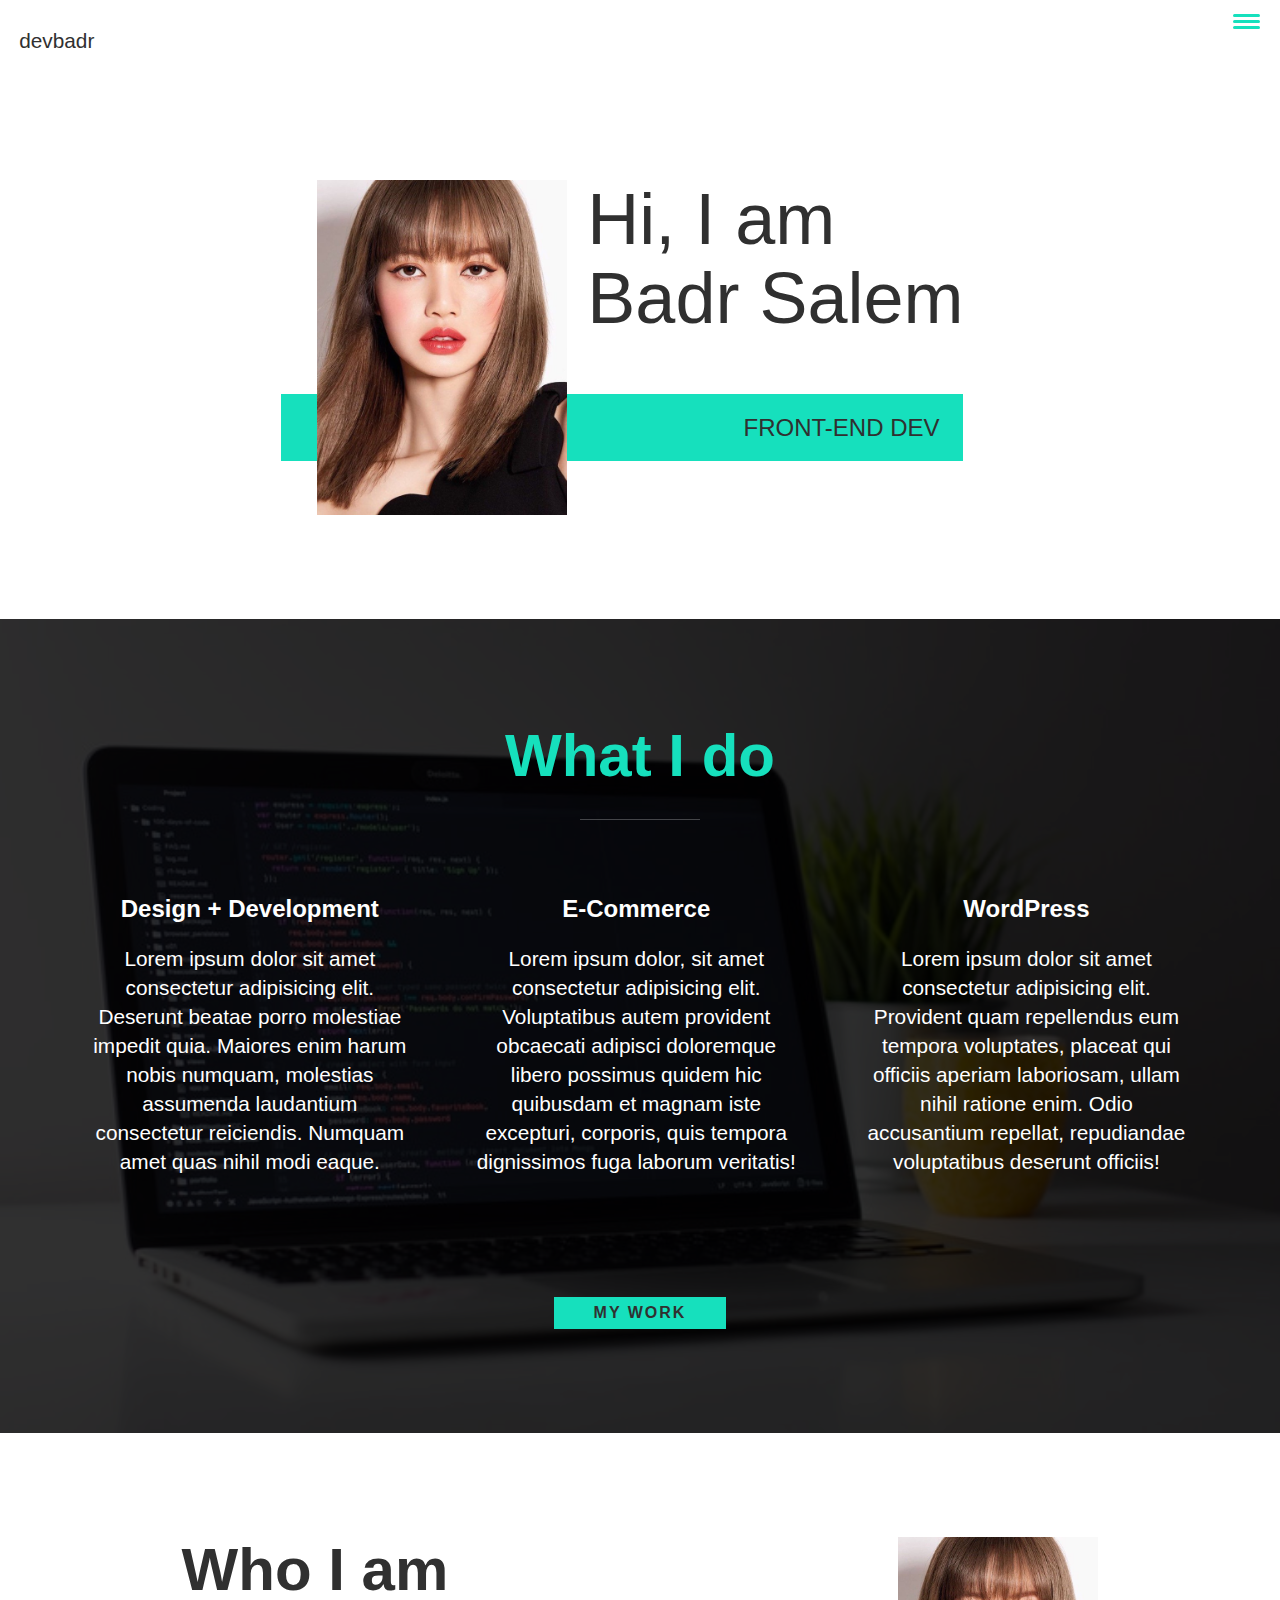
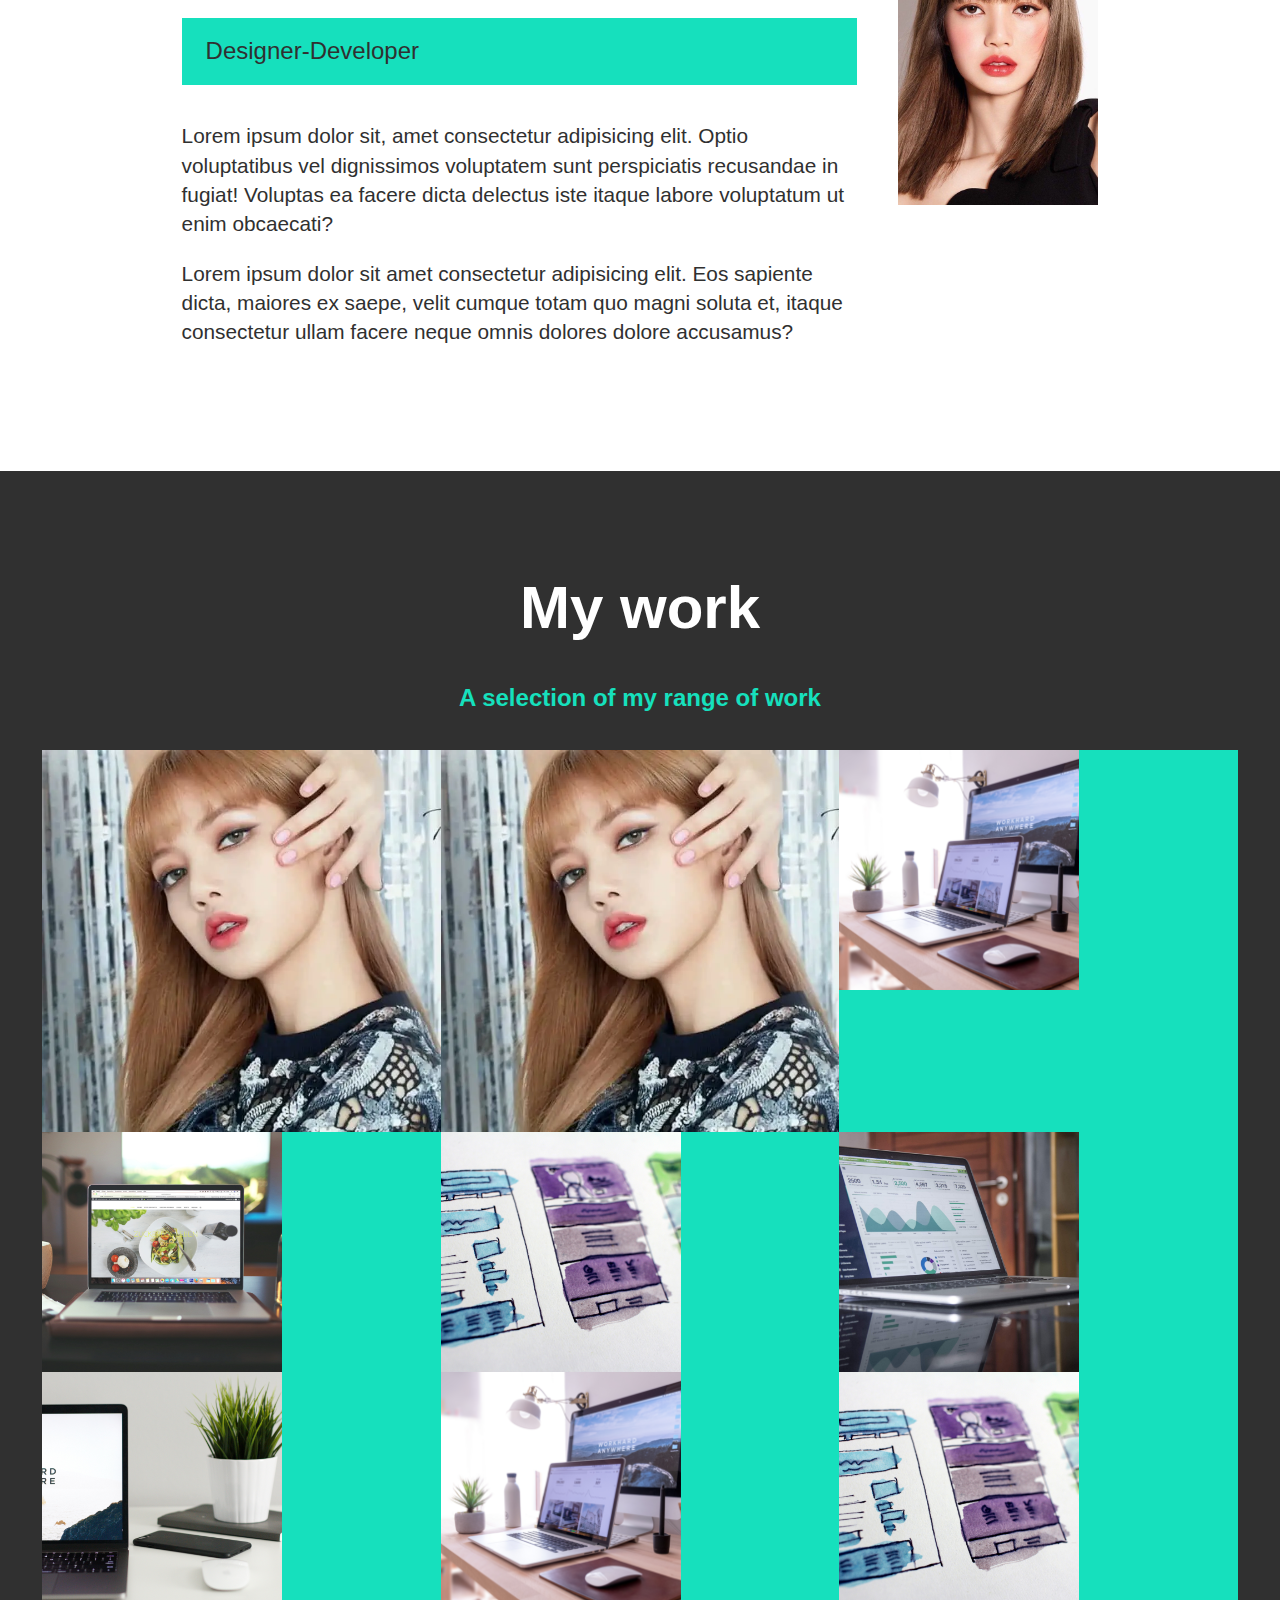
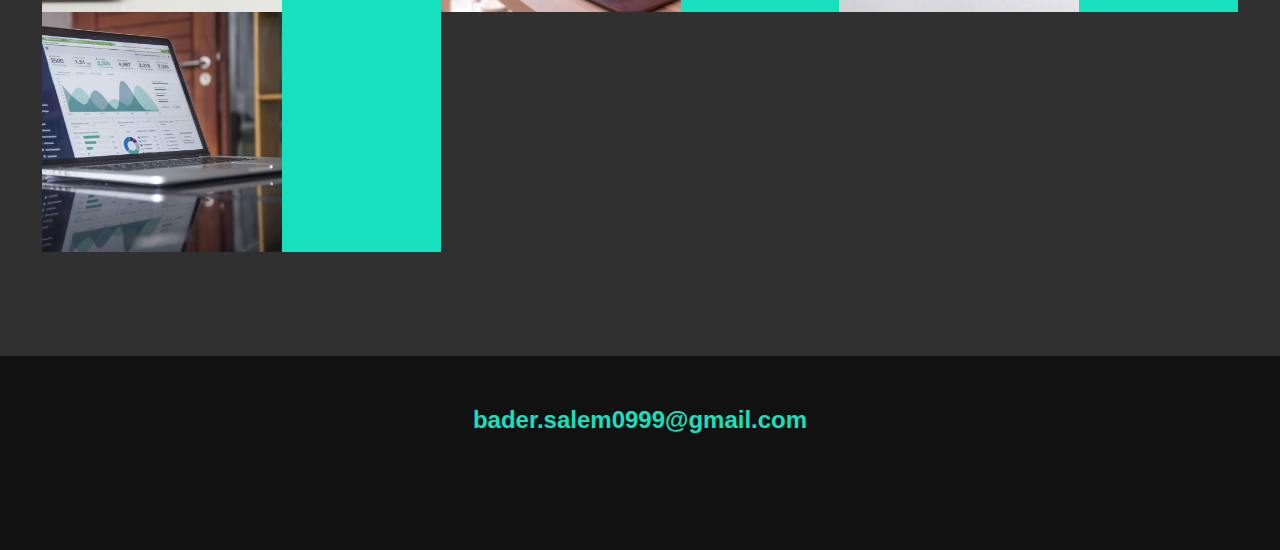
<file: index.html>
<!DOCTYPE html>
<html lang="en">
<head>
    <meta charset="UTF-8">
    <meta http-equiv="X-UA-Compatible" content="IE=edge">
    <meta name="viewport" content="width=device-width, initial-scale=1.0">
    <title>DevBadr Portfolio</title>
    <link rel="stylesheet" href="style.css">
    

    <link rel="stylesheet" 
    href="https://cdnjs.cloudflare.com/ajax/libs/font-awesome/5.11.2/css/all.css"
    integrity="sha256-46qynGAkLSFpVbEBog43gvNhfrOj+BmwXdxFgVK/Kvc=" crossorigin="anonymous" /> 

    <!-- Fonts -->
    <link href="https://fonts.googleapis.com/css?family=Source+Code+Pro:400,900|Source+Sans+Pro:300,900&display=swap" 
    rel="stylesheet">
    <!-- Fonts -->
</head>


<body>
    <header>
        <div class="logo">
            <P>devbadr</P>
        </div>
        <button class="nav-toggle" 
        aria-label="toggle navigation">
        <span class="hamburger"></span>
        </button>
        <nav class="nav">
            <ul class="nav__list">
                <li class="nav__item"><a href="#home" class="nav__link">Home</a></li>
                <li class="nav__item"><a href="#services" class="nav__link">My Services</a></li>
                <li class="nav__item"><a href="#about" class="nav__link">About Me</a></li>
                <li class="nav__item"><a href="#work" class="nav__link">My Work</a></li>
            </ul>
        </nav>
    </header>

             <!-- introduction -->
    <section class="intro" id="home">
        <h1 class="section__title section__title--intro">
        Hi, I am <strong>Badr Salem</strong></h1>
        <p class="section__subtitle section__subtitle--intro">
        FRONT-END DEV</p>
        <img src="./main-qimg-dbd88f615dbfe1aa883639102a19be4d-lq.jpeg" alt="" class="intro__img">
    </section>

    <!-- services -->
    <section class="my-services" id="services">
        <h2 class="section__title section__title--services" id="services">
        What I do</h2>
        <div class="services">

            <div class="service service1">
                <h3>Design + Development</h3>
                <p>Lorem ipsum dolor sit amet consectetur adipisicing elit. Deserunt beatae porro molestiae impedit quia. Maiores enim harum nobis numquam, molestias assumenda laudantium consectetur reiciendis. Numquam amet quas nihil modi eaque.</p>
            </div>       <!-- / service -->


            <div class="service">
                <h3>E-Commerce</h3>
                <p>Lorem ipsum dolor, sit amet consectetur adipisicing elit. Voluptatibus autem provident obcaecati adipisci doloremque libero possimus quidem hic quibusdam et magnam iste excepturi, corporis, quis tempora dignissimos fuga laborum veritatis!</p>
            </div>   <!-- / service -->


            <div class="service">
                <h3>WordPress</h3>
                <p>Lorem ipsum dolor sit amet consectetur adipisicing elit. Provident quam repellendus eum tempora voluptates, placeat qui officiis aperiam laboriosam, ullam nihil ratione enim. Odio accusantium repellat, repudiandae voluptatibus deserunt officiis!</p>
            </div>   <!-- / service -->


        </div> <!-- / services -->

        <a href="#work" class="btn"> My Work</a>
    </section>

    <!-- About me -->
    <section class="about-me" id="about">
        <h2 class="section__title section__title--about">Who I am</h2>
        <p class="section__subtitle section__subtitle--about"> Designer-Developer</p>
        
        <div class="about-me__body">
            <p>Lorem ipsum dolor sit, amet consectetur adipisicing elit. Optio voluptatibus vel dignissimos voluptatem sunt perspiciatis recusandae in fugiat! Voluptas ea facere dicta delectus iste itaque labore voluptatum ut enim obcaecati?</p>
            <p>Lorem ipsum dolor sit amet consectetur adipisicing elit. Eos sapiente dicta, maiores ex saepe, velit cumque totam quo magni soluta et, itaque consectetur ullam facere neque omnis dolores dolore accusamus?</p>
        </div>
        
        <img src="./main-qimg-dbd88f615dbfe1aa883639102a19be4d-lq.jpeg" alt="" class="about-me__img">
    </section>

      
    <!-- My Work -->
    <section class="my-work" id="work">
        <h2 class="section__title">My work</h2>
        <p class="section__subtitle-work">A selection of my range of work</p>
        
        <div class="portfolio">
            <!-- Portfolio item 01 -->
            <a href="#" class="portfolio__item">
                <img src="./LISA.webp" alt="" class="portfolio__img">
            </a>
            
            <!-- Portfolio item 02 -->
            <a href="#" class="portfolio__item">
                <img src="./LISA.webp" alt="" class="portfolio__img">
            </a>
            
            <!-- Portfolio item 03 -->
            <a href="#" class="portfolio__item">
                <img src="./component (3).png" alt="" class="portfolio__img">
            </a>
            
            <!-- Portfolio item 04 -->
            <a href="#" class="portfolio__item">
                <img src="./component (4).png" alt="" class="portfolio__img">
            </a>
            
            <!-- Portfolio item 05 -->
            <a href="#" class="portfolio__item">
                <img src="./component (5).png" alt="" class="portfolio__img">
            </a>
            
            <!-- Portfolio item 06 -->
            <a href="#" class="portfolio__item">
                <img src="./component (1).png" alt="" class="portfolio__img">
            </a>
            
            <!-- Portfolio item 07 -->
            <a href="#" class="portfolio__item">
                <img src="./component (2).png" alt="" class="portfolio__img">
            </a>
            
            <!-- Portfolio item 08 -->
            <a href="#" class="portfolio__item">
                <img src="./component (3).png" alt="" class="portfolio__img">
            </a>
            
            <!-- Portfolio item 09 -->
            <a href="#" class="portfolio__item">
                <img src="./component (5).png" alt="" class="portfolio__img">
            </a>
            
            <!-- Portfolio item 0 0-->
            <a href="#" class="portfolio__item">
                <img src="./component (1).png" alt="" class="portfolio__img">
            </a>
        </div>
    </section>

     <!-- Footer -->
     <footer class="footer">
       <!-- replace with your own email address -->
       <a href="mailto:bader.salem0999@gmail.com"
        class="footer__link">bader.salem0999@gmail.com</a>
        <ul class="social-list">
            <li class="social-list__item">
                <a class="social-list__link" href="https://codepen.io">
                    <i class="fab fa-codepen"></i>
                </a>
            </li>
            <li class="social-list__item">
                <a class="social-list__link" href="http://dribbble.com">
                    <i class="fab fa-dribbble"></i>
                </a>
            </li>
            <li class="social-list__item">
                <a class="social-list__link" href="https://twitter.com">
                    <i class="fab fa-twitter"></i>
                </a>
            </li>
            <li class="social-list__item">
                <a class="social-list__link" href="https://github.com">
                    <i class="fab fa-github"></i>
                </a>
            </li>
        </ul>
    </footer>
    
    
    <script src="index.js"></script>
    
</body>
</html>
</file>
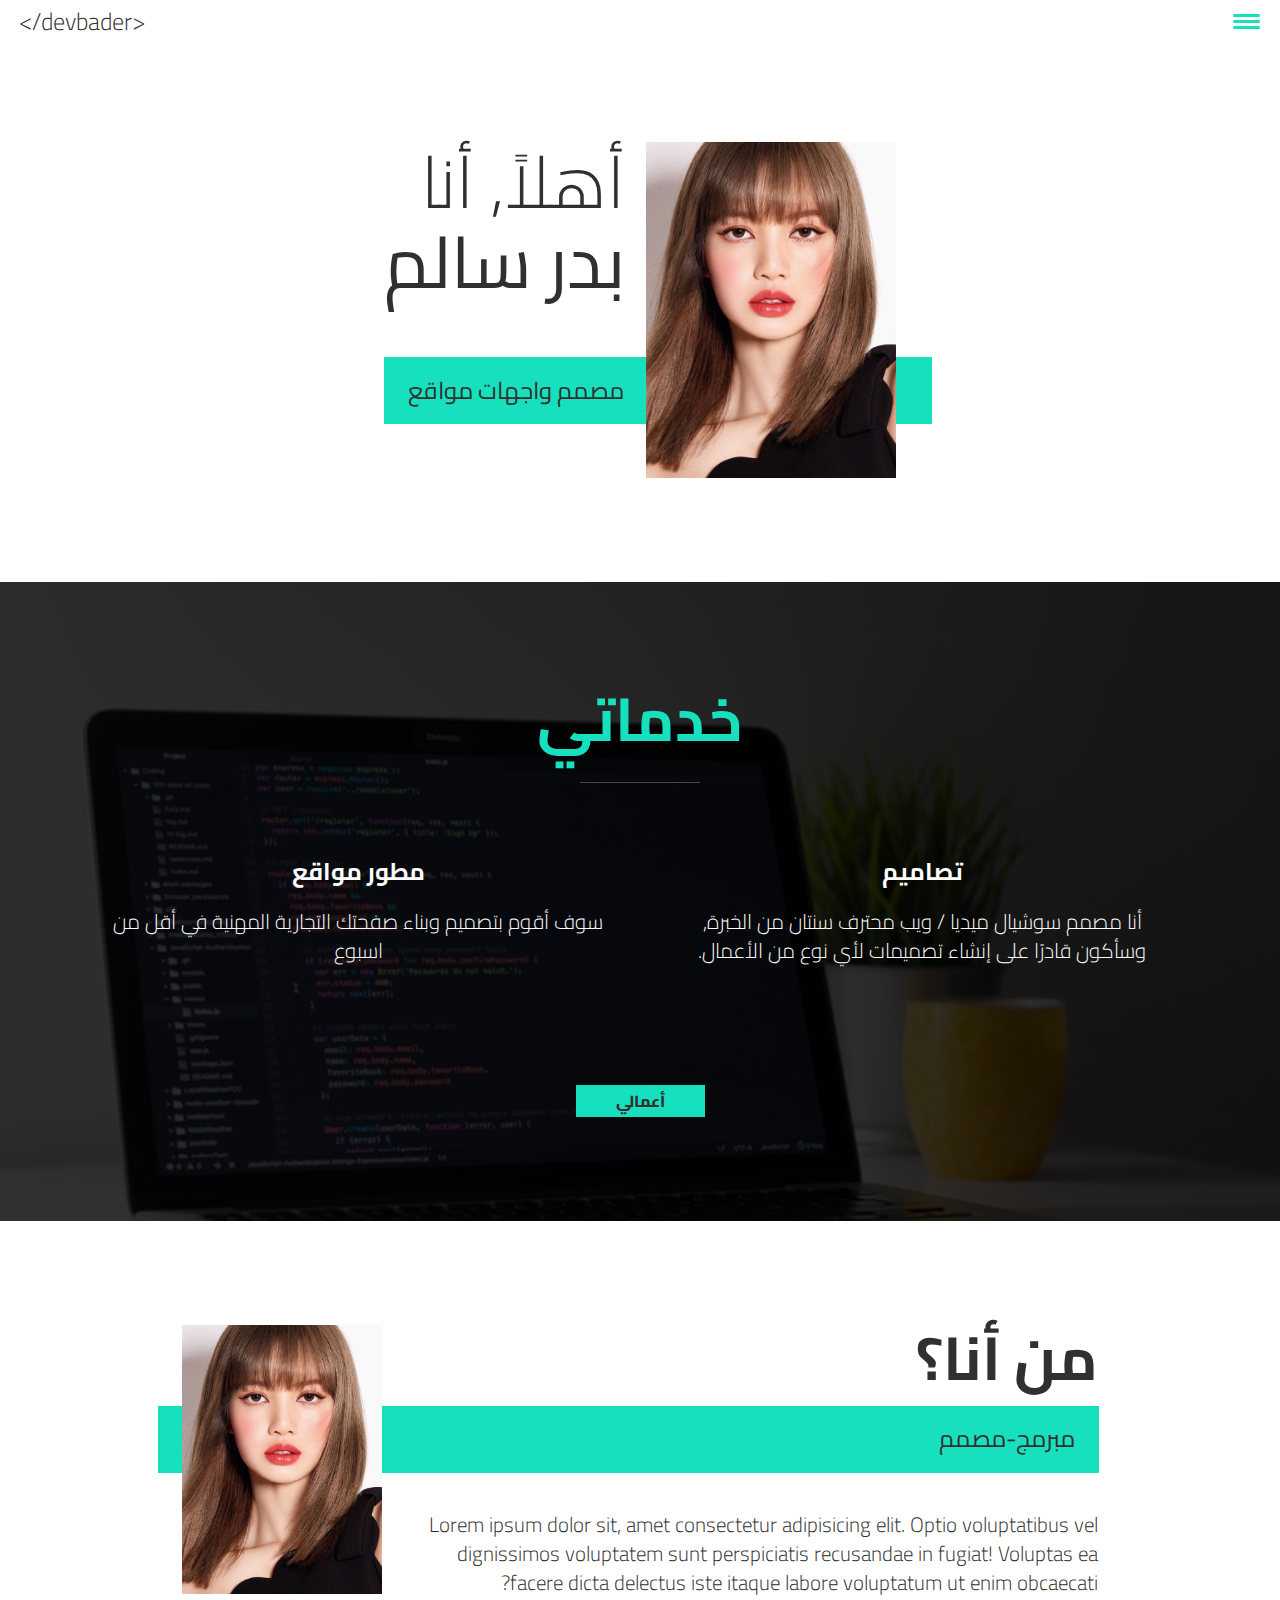
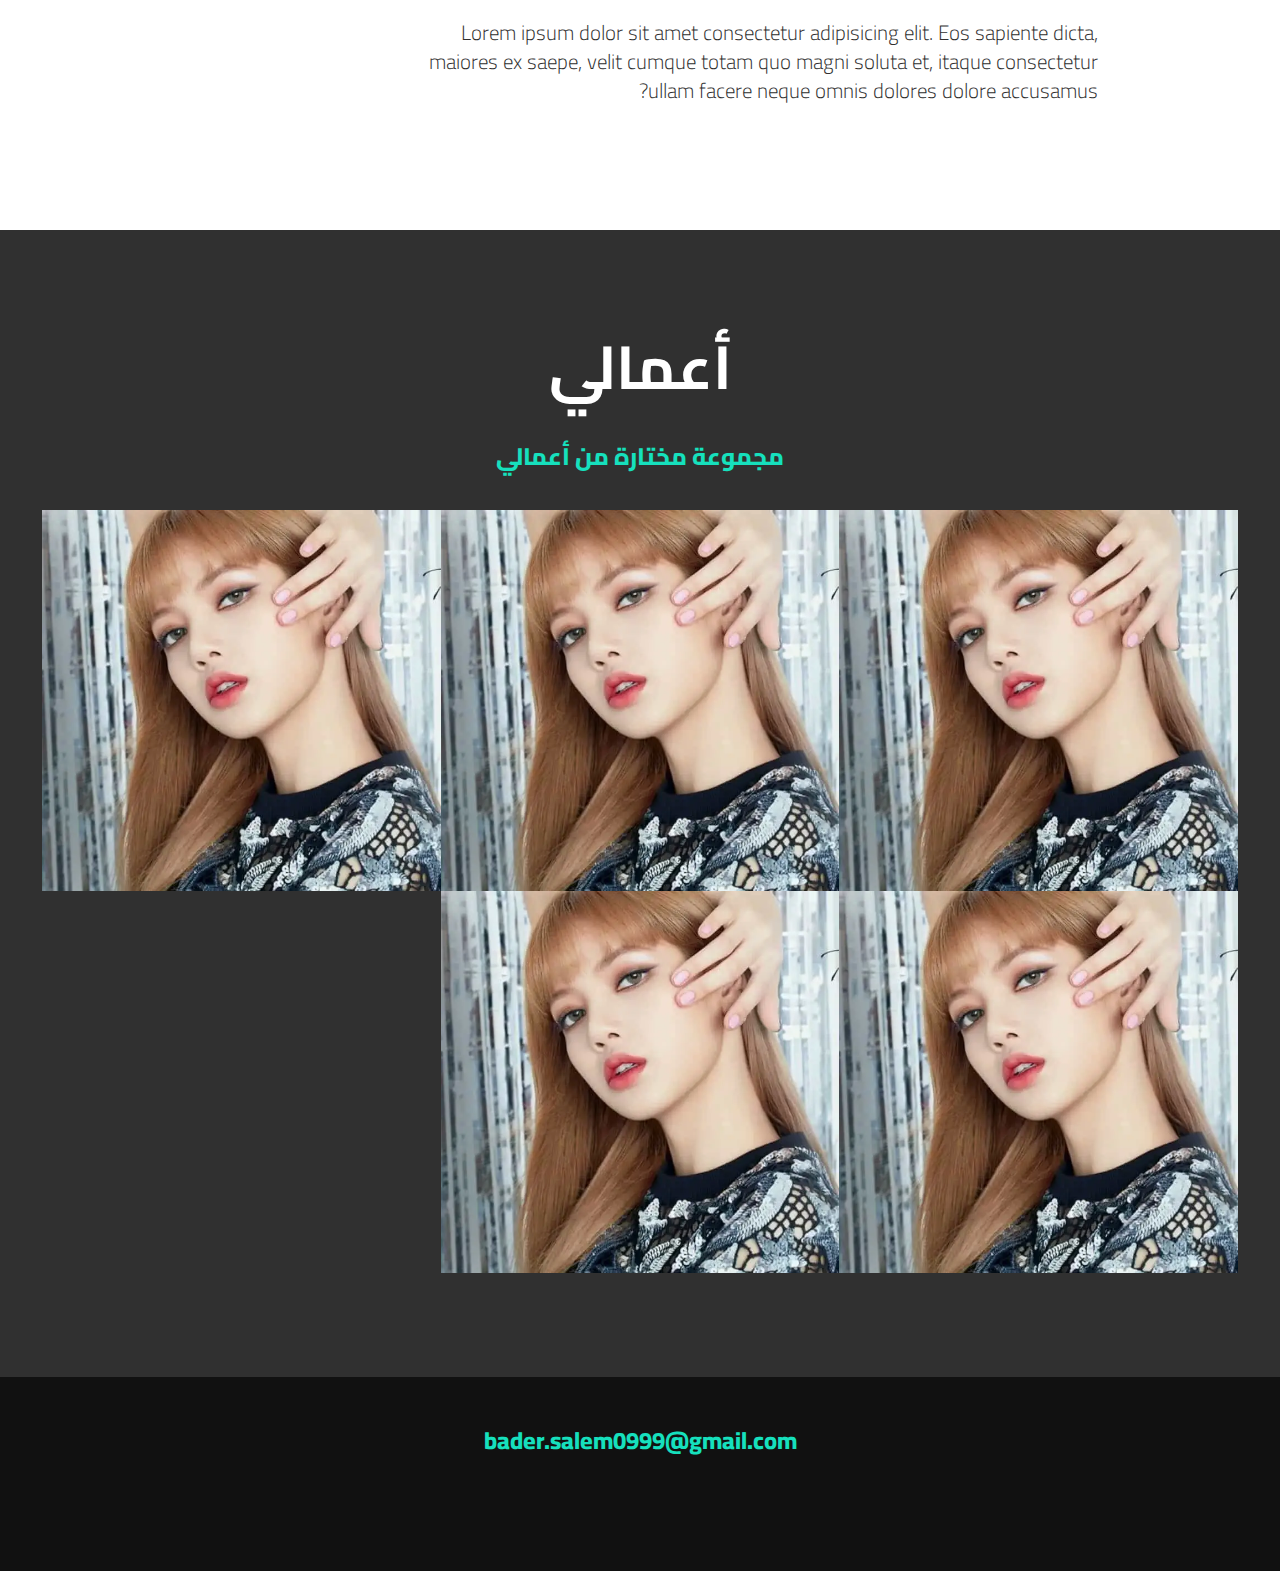
<file: arabic.html>
<!DOCTYPE html>
<html lang="en">
<head>
    <meta charset="UTF-8">
    <meta http-equiv="X-UA-Compatible" content="IE=edge">
    <meta name="viewport" content="width=device-width, initial-scale=1.0">
    <title>DevBadr Portfolio</title>
    <link rel="stylesheet" href="style.css">
    

    <link rel="stylesheet" 
    href="https://cdnjs.cloudflare.com/ajax/libs/font-awesome/5.11.2/css/all.css"
    integrity="sha256-46qynGAkLSFpVbEBog43gvNhfrOj+BmwXdxFgVK/Kvc=" crossorigin="anonymous" /> 

    <!-- Fonts -->
    <link rel="preconnect" href="https://fonts.googleapis.com">
    <link rel="preconnect" href="https://fonts.gstatic.com" crossorigin>
    <link href="https://fonts.googleapis.com/css2?family=Cairo:wght@300;800&display=swap" rel="stylesheet">
    <!-- Fonts -->
</head>


<body dir="rtl">
    <header>
        <div class="container">
                <div class="logo-container"><P class="logo-a">&lt;devbader/&gt;</P></div>
            <!-- <ul class="arabic-nav"><li><a href="#"class=arabic>ع</a></li></ul> -->
        </div>
        <button class="nav-toggle" 
        aria-label="toggle navigation">
        <span class="hamburger"></span>
        </button>
        <nav class="nav">
            <ul class="nav__list">
                <li class="nav__item"><a href="#home" class="nav__link">الرئيسية</a></li>
                <li class="nav__item"><a href="#services" class="nav__link">خدماتي</a></li>
                <li class="nav__item"><a href="#about" class="nav__link">من أنا؟</a></li>
                <li class="nav__item"><a href="#work" class="nav__link">أعمالي</a></li>
                <li class="nav__item"><a href="index.html" class="nav__link">English</a></li>
            </ul>
        </nav>
    </header>

             <!-- introduction -->
    <section class="intro" id="home">
        <h1 class="section__title section__title--intro section__title--intro-a">
        أهلاً, أنا<strong>بدر سالم</strong></h1>
        <p class="section__subtitle section__subtitle--intro-a">
        مصمم واجهات مواقع</p>
        <img src="./main-qimg-dbd88f615dbfe1aa883639102a19be4d-lq.jpeg" alt="" class="intro__img">
    </section>

    <!-- services -->
    <section class="my-services" id="services">
        <h2 class="section__title section__title--services" id="services">
        خدماتي</h2>
        <div class="services">

            <div class="service service1">
                <h3>تصاميم</h3>
                <p> أنا مصمم سوشيال ميديا / ويب محترف سنتان من الخبرة, وسأكون قادرًا على إنشاء تصميمات لأي نوع من الأعمال.</p>
            </div>       <!-- / service -->


            <div class="service">
                <h3>مطور مواقع</h3>
                <p>سوف أقوم بتصميم وبناء صفحتك التجارية المهنية في أقل من اسبوع</p>
            </div>   <!-- / service -->



        </div> <!-- / services -->

        <a href="#work" class="btn"> أعمالي</a>
    </section>

    <!-- About me -->
    <section class="about-me" id="about">
        <h2 class="section__title section__title--about">من أنا؟</h2>
        <p class="section__subtitle section__subtitle--about section__subtitle--about-a"> مبرمج-مصمم</p>
        
        <div class="about-me__body">
            <p>Lorem ipsum dolor sit, amet consectetur adipisicing elit. Optio voluptatibus vel dignissimos voluptatem sunt perspiciatis recusandae in fugiat! Voluptas ea facere dicta delectus iste itaque labore voluptatum ut enim obcaecati?</p>
            <p>Lorem ipsum dolor sit amet consectetur adipisicing elit. Eos sapiente dicta, maiores ex saepe, velit cumque totam quo magni soluta et, itaque consectetur ullam facere neque omnis dolores dolore accusamus?</p>
        </div>
        
        <img src="./main-qimg-dbd88f615dbfe1aa883639102a19be4d-lq.jpeg" alt="" class="about-me__img">
    </section>

      
    <!-- My Work -->
    <section class="my-work" id="work">
        <h2 class="section__title">أعمالي</h2>
        <p class="section__subtitle-work">مجموعة مختارة من أعمالي</p>
        
        <div class="portfolio">
            <!-- Portfolio item 01 -->
            <a href="portfoilio-item.html" class="portfolio__item">
                <img src="./LISA.webp" alt="" class="portfolio__img">
            </a>
            
            <!-- Portfolio item 02 -->
            <a href="#" class="portfolio__item">
                <img src="./LISA.webp" alt="" class="portfolio__img">
            </a>
            
            <!-- Portfolio item 03 -->
            <a href="#" class="portfolio__item">
                <img src="./LISA.webp" alt="" class="portfolio__img">
            </a>
            
            <!-- Portfolio item 04 -->
            <a href="#" class="portfolio__item">
                <img src="./LISA.webp" alt="" class="portfolio__img">
            </a>
            
            <!-- Portfolio item 05 -->
            <a href="" class="portfolio__item">
                <img src="./LISA.webp" alt="" class="portfolio__img">
            </a>
        </div>
    </section>

     <!-- Footer -->
     <footer class="footer">
       <!-- replace with your own email address -->
       <a href="mailto:bader.salem0999@gmail.com"
        class="footer__link">bader.salem0999@gmail.com</a>
        <ul class="social-list">
            <li class="social-list__item">
                <a class="social-list__link" href="https://codepen.io">
                    <i class="fab fa-codepen"></i>
                </a>
            </li>
            <li class="social-list__item">
                <a class="social-list__link" href="http://dribbble.com">
                    <i class="fab fa-dribbble"></i>
                </a>
            </li>
            <li class="social-list__item">
                <a class="social-list__link" href="https://twitter.com">
                    <i class="fab fa-twitter"></i>
                </a>
            </li>
            <li class="social-list__item">
                <a class="social-list__link" href="https://github.com">
                    <i class="fab fa-github"></i>
                </a>
            </li>
        </ul>
    </footer>
    
    
    <script src="index.js"></script>
    
</body>
</html>
</file>
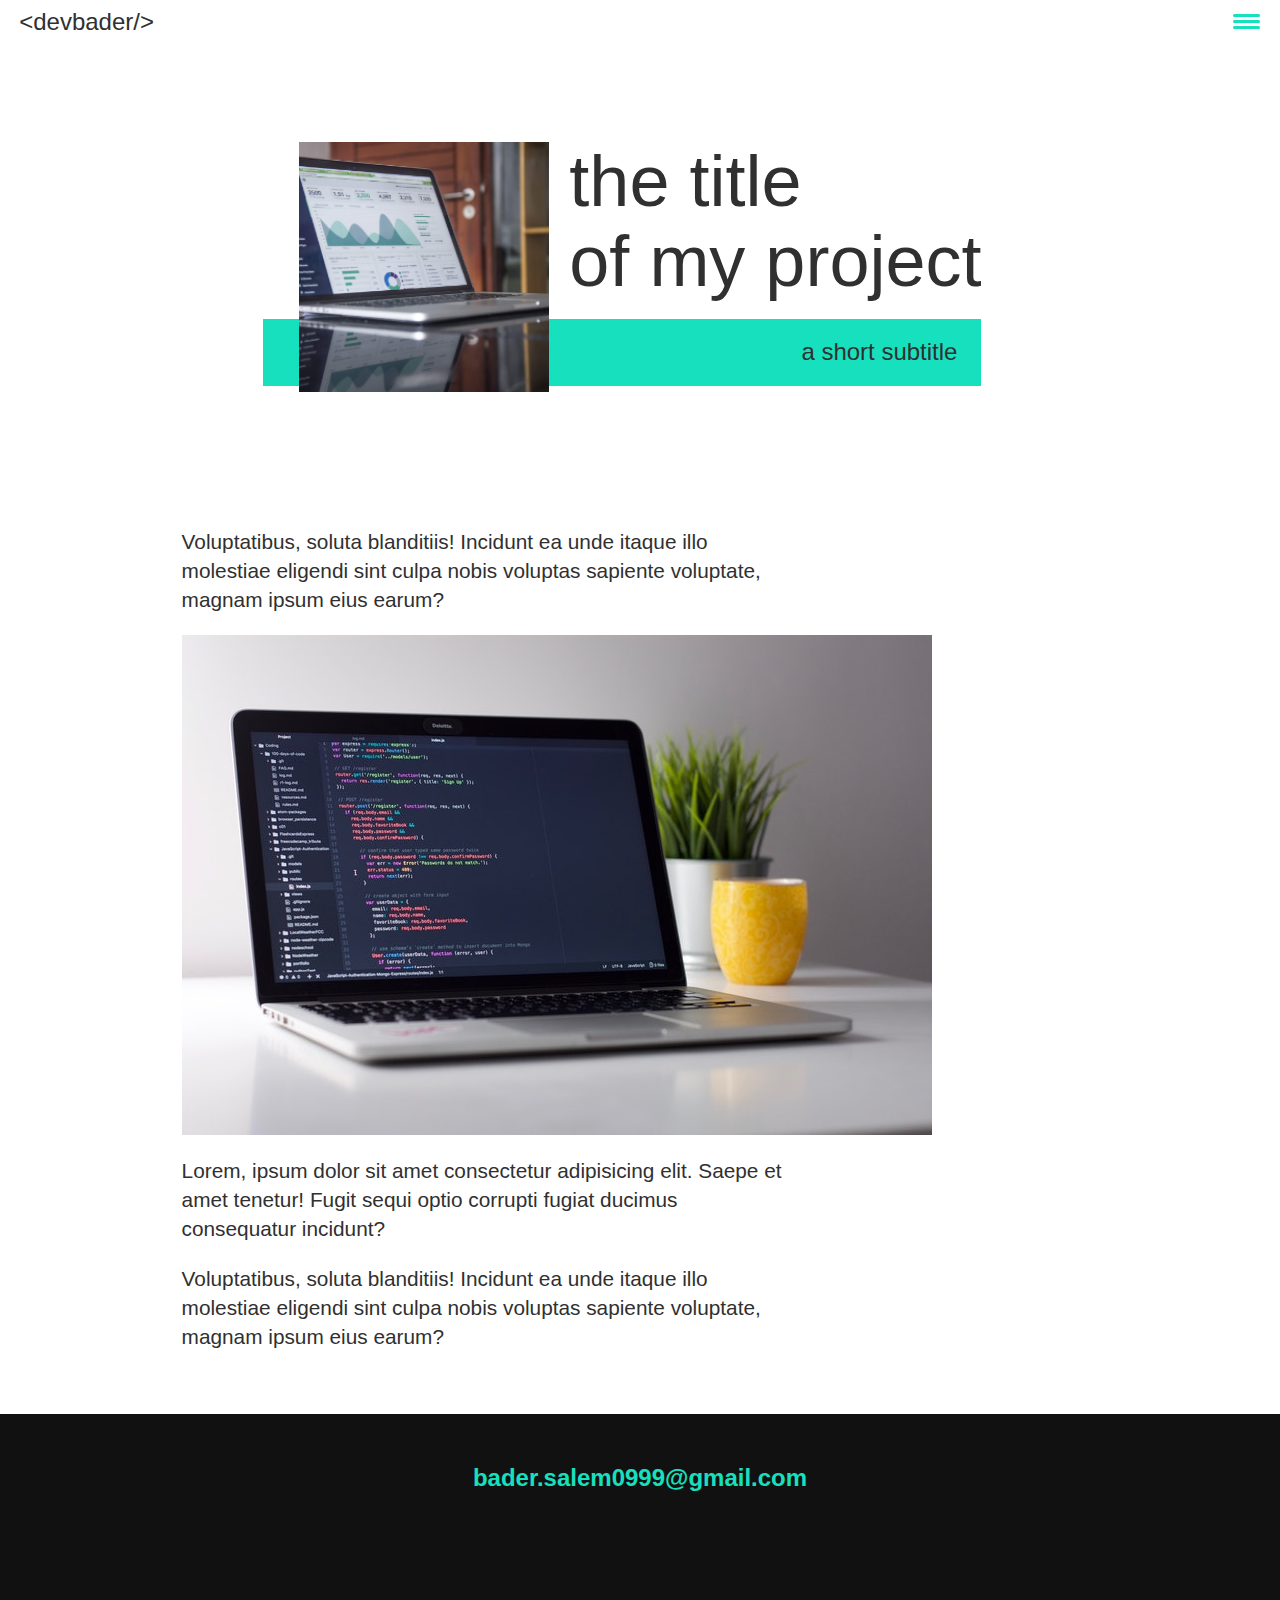
<file: portfoilio-item.html>
<!DOCTYPE html>
<html lang="en">
<head>
    <meta charset="UTF-8">
    <meta http-equiv="X-UA-Compatible" content="IE=edge">
    <meta name="viewport" content="width=device-width, initial-scale=1.0">
    <title>DevBadr Portfolio</title>
    <link rel="stylesheet" href="style.css">
    

    <link rel="stylesheet" 
    href="https://cdnjs.cloudflare.com/ajax/libs/font-awesome/5.11.2/css/all.css"
    integrity="sha256-46qynGAkLSFpVbEBog43gvNhfrOj+BmwXdxFgVK/Kvc=" crossorigin="anonymous" /> 

    <!-- Fonts -->
    <link href="https://fonts.googleapis.com/css?family=Source+Code+Pro:400,900|Source+Sans+Pro:300,900&display=swap" 
    rel="stylesheet">
    <!-- Fonts -->
</head>

<header>
    <div class="logo-container"><P class="logo">&lt;devbader/&gt;</P></div>
    <button class="nav-toggle" 
    aria-label="toggle navigation">
    <span class="hamburger"></span>
    </button>
    <nav class="nav">
        <ul class="nav__list">
            <li class="nav__item"><a href="index.html" class="nav__link">Home</a></li>
            <li class="nav__item"><a href="index.html" class="nav__link">My Services</a></li>
            <li class="nav__item"><a href="index.html" class="nav__link">About Me</a></li>
            <li class="nav__item"><a href="index.html" class="nav__link">My Work</a></li>
        </ul>
    </nav>
</header>


<section class="intro">
    <h1 class="section__title section__title--intro">
    the title<strong>of my project</strong></h1>
    <p class="section__subtitle section__subtitle--intro">
    a short subtitle</p>
    <img src="./component (1).png" alt="" class="intro__img">
</section>

<div class="portfolio-item-individual">
    <p>Voluptatibus, soluta blanditiis! Incidunt ea unde itaque illo molestiae eligendi sint culpa nobis voluptas sapiente voluptate, magnam ipsum eius earum?</p>
    <img src="./5.jpeg" alt="">
    <p>Lorem, ipsum dolor sit amet consectetur adipisicing elit. Saepe et amet tenetur! Fugit sequi optio corrupti fugiat ducimus consequatur incidunt?</p>
    <p>Voluptatibus, soluta blanditiis! Incidunt ea unde itaque illo molestiae eligendi sint culpa nobis voluptas sapiente voluptate, magnam ipsum eius earum?</p>
</div>


<!-- Footer -->
<footer class="footer">
    <!-- replace with your own email address -->
    <a href="mailto:bader.salem0999@gmail.com"
    class="footer__link">bader.salem0999@gmail.com</a>
    <ul class="social-list">
        <li class="social-list__item">
            <a class="social-list__link" href="https://codepen.io">
                <i class="fab fa-codepen"></i>
            </a>
        </li>
        <li class="social-list__item">
            <a class="social-list__link" href="http://dribbble.com">
                <i class="fab fa-dribbble"></i>
            </a>
        </li>
        <li class="social-list__item">
            <a class="social-list__link" href="https://twitter.com">
                <i class="fab fa-twitter"></i>
            </a>
        </li>
        <li class="social-list__item">
            <a class="social-list__link" href="https://github.com">
                <i class="fab fa-github"></i>
            </a>
        </li>
    </ul>
</footer>


<script src="index.js"></script>

</html>
</file>
<file: style.css>
*,
*::before,
*::after {
    box-sizing: border-box;
}



/* Custom Properties, update these for your own design */

:root {
    
    --ff-primary:'Cairo', sans-serif;
    --ff-secondary:'Cairo', sans-serif;
    
    --fw-reg: 300;
    --fw-bold: 800;
    
    --clr-light: #fff;
    --clr-dark: #303030;
    --clr-accent: #16e0bd;
    
    --fs-h1: 3rem;
    --fs-h2: 2.25rem;
    --fs-h3: 1.25rem;
    --fs-body: 1.2rem;

    --bs: 0.25em 0.25em 0.75em rgba(0,0,0,.25),
    0.125em 0.125em 0.25em rgba(0.0.0..15);
}

@media (min-width: 800px) {
    :root {
        --fs-h1: 4.5rem;
        --fs-h2: 3.75rem;
        --fs-h3: 1.5rem;
        --fs-body: 1.3rem;
    }
}

/* General styles */


html {
    scroll-behavior: smooth;
}


body{
    background: var(--clr-light);
    color: var(--clr-dark);
    margin: 0;
    font-family: var(--ff-primary);
    font-size: var(--fs-body);
    line-height: 1;
}

section{
    padding: 5em 2em;
}

/* #services {
    padding: 1em 0em;
}


.services, .btn {
    margin: 10rem;
    margin-top: 0;
} */
img {
    display: block;
    max-width: 100%;
    margin: 0;
}

.btn {
    display: inline-block;
    padding: .5em 2.5em;
    background-color: var(--clr-accent);
    color: var(--clr-dark);
    text-decoration: none;
    cursor: pointer;
    font-size: 1rem;
    text-transform: uppercase;
    letter-spacing: 2px;
    font-weight: var(--fw-bold);
    transition: transform 200ms ease-in-out;
}

.btm:focus {
    outline: 3px solid var(--clr-accent);
    outline-offset: 3px;
}

.btn:hover {
    transform: scale(1.1);
}
/* Typography */

h1,
h2,
h3 {
    line-height: 1.1;
    margin: 0;
}

h1 { font-size: var(--fs-h1); }
h2 { font-size: var(--fs-h2); }
h3 { font-size: var(--fs-h3); }

p {
    line-height: 1.4;
    gap: 0.5rem;
    font-size: var(--fs-body);
    font-weight: var(--fw-reg);
}

/* header */

/* header {
    background-color: var(--clr-dark);
    max-width: 100%;
} */

.logo-container {
    /* max-width: 100px;
    font-family: var(--ff-primary);
    font-size: var(--fs-h1);
    font-weight: var(--fw-bold); */
}

.logo {
    font-family: var(--ff-primary);
    font-size: var(--fs-h3);
    font-weight: var(--fw-reg);
    margin: 0;
    padding-top: 0.3rem;
    padding-left: 1.2rem;
}

.logo-a {
    font-family: var(--ff-primary);
    font-size: var(--fs-h3);
    font-weight: var(--fw-reg);
    margin: 0;
    padding-top: 0.3rem;
    padding-left: 1.2rem;
    text-align: left;
}


/* .logo-a {
    list-style: none;
    text-decoration: none;
} */

.arabic .logo-a {
    text-decoration: none;
    list-style: none;
}

/* .container {
max-width: 85%;
height: 90%;
display: flex;
flex-wrap: wrap;
justify-content: space-between;
margin: 0;
background-color:#070a0a ;
} */

/* @media(min-width: 600px) {
    .container {max-width: 95%;}
} */

.nav {
    position: fixed;
    background: var(--clr-dark);
    color: var(--clr-light);
    top: 0;
    bottom: 0;
    left: 0;
    right: 0;
    z-index: 100;
    
    transform: translateX(100%);
    transition: transform 250ms cubic-bezier(.5, 0, .5, 1);
}

.nav__list {
    list-style: none;
    display: flex;
    height: 100%;
    flex-direction: column;
    justify-content: space-evenly;
    align-items: center;
    margin: 0;
    padding: 0;
}

.nav__link {
    color: inherit;
    font-weight: var(--fw-bold);
    font-size: var(--fs-h2);
    text-decoration: none;
}


.nav__link:hover {
    color: var(--clr-accent);
}

.nav-toggle {
    padding: .5em;
    background: transparent;
    border: 0;
    cursor: pointer;
    position: absolute;
    right: 1em;
    top: 2em;
    z-index: 1000;
}



.nav-open .nav {
    transform: translateX(0);
}

.nav-open .nav-toggle {
    position: fixed;
}

.nav-open .hamburger {
    transform: rotate(.625turn);
}

.nav-open .hamburger::before {
    transform: rotate(90deg) translateX(-6px);
}

.nav-open .hamburger::after {
    opacity: 0;
}



.hamburger {
    display: block;
    position: relative;
}

.hamburger,
.hamburger::before,
.hamburger::after {
    background: var(--clr-accent);
    width: 2em;
    height: 3px;
    border-radius: 1em;
    transition: transform 250ms ease-in-out;
}

.nav-toggle {
    padding: .5em;
    background: transparent;
    border: 0;
    cursor: pointer;
    position: absolute;
    right: 1em;
    top: 1em;
    z-index: 1000;
}

.hamburger::before,
.hamburger::after {
    content: '';
    position: absolute;
    left: 0;
    right: 0;
}

.hamburger::before { top: 6px; }
.hamburger::after { bottom: 6px; }


.section__title{
    margin-bottom: 0.25em;
}

.section__title--intro {
    font-weight: var(--fw-reg);

}

strong {
    display: block;
}

.section__subtitle{
    margin: 0;
    font: var(--fs-h1);
    font-size: var(--fs-h3)
}

.section__subtitle--intro,
.section__subtitle--about,
.section__subtitle--intro-a {
    background-color: var(--clr-accent);
    font-family: var(--ff-secondary);
    padding: 0.90em 1em;
    margin-bottom: 1rem;
}

/* intro section */

.intro {
    position: relative;
}

.intro__img{
    box-shadow: var(--bs);
}

.section__subtitle--intro{
    display: inline-block;
}
.section__subtitle--intro-a{
    display: inline-block;
}



@media (min-width: 600px) {
    .intro {
        display: grid;
        width: min-content;
        margin: 0 auto;
        grid-column-gap: 1em;
        grid-template-areas: 
            "img title"
            "img subtitle";
        grid-template-columns: min-content max-content;
    }
    
    .intro__img {
        grid-area: img;
        min-width: 250px;
        position:relative;
        z-index: 2;
    }    
    
    .section__subtitle--intro {
        align-self: start;
        grid-column: -1 / 1;
        grid-row: 2;
        text-align: right;
        position: relative;
        left: -1.5em;
        width: calc(100% + 1.5em);
    }

    .section__subtitle--intro-a {
        align-self: start;
        grid-column: -1 / 1;
        grid-row: 2;
        text-align: right;
        position: relative;
        right: -1.5em;
        width: calc(100% + 1.5em);
        text-align: left;
    }
}


/* my services section */

/*  My services section  */


.my-services {
    background-color: var(--clr-dark);
    background-image: url(./5.jpeg);
    background-size: cover;
    background-blend-mode: multiply;
    color: var(--clr-light);
    text-align: center;
}

.section__title--services {
    color: var(--clr-accent);
    position: relative;
}

.section__title--services::after {
    content: '';
    display: block;
    width: 2em;
    height: 1px;
    margin: 0.5em auto 1em;
    background: var(--clr-light);
    opacity: 0.25;
}

.services {
    margin-bottom: 4em;
    padding: 1rem;
}

.service {
    max-width: 500px;
    margin: 0 2rem;
    /* padding: 2rem; */
}

@media (min-width: 800px) 
{
    .services {
        display: flex;
        max-width: 1500px;
        margin-left: auto;
        margin-right: auto;
        justify-content: center;
    }
    
    .service + .services {
        margin-left: 2em;
    }

    /* .services {
        max-width: 800px;
    }
    .service {
        max-width: 1000px;
        font-size: 1.5rem;
        padding: 0.5rem 0.5rem;
    } */


}

/* about me */

.about-me {
    max-width: 1000px;
    margin: 0 auto;
}

.about-me__img {
    box-shadow: var(--bs);
}

@media (min-width: 600px) {

    .about-me {
        display: grid;
        grid-template-columns: 1fr 200px;
        grid-template-areas: 
        "title img"
        "subtitle img"
        "text img";
        grid-column-gap: 2em;
    }

    .section__title--about{
        grid-area: title;

    }

    .section__subtitle--about-e {
        grid-column: 1/-1;
        grid-row:2;
        position: relative;
        left: 0.01em;
        width: calc(100% + 1em);
        padding-left: 1em;
        padding-right: calc(200px + 4em);
    }

    .section__subtitle--about-a {
        grid-column: 1/-1;
        grid-row:2;
        position: relative;
        left: 0.01em;
        width: calc(100% + 1em);
        padding-left: 1em;
    }

    .about-me__img {
        grid-area: img;
        position: relative;
        z-index: 2;
    }

}

/* my work */


.my-work {
    background-color: var(--clr-dark);
    color: var(--clr-light);
    text-align: center;
}

.section__subtitle-work {
    color: var(--clr-accent);
    font-weight: var(--fw-bold);
    font-size: var(--fs-h3);
    margin-bottom: 1.5em;
    margin-top: 2.5rem;
}

.portfolio {
    display: grid;
    grid-template-columns: repeat(auto-fit, minmax(300px, 1fr));
}

.portfolio__item {
    background: var(--clr-accent);
    
    overflow: hidden;
}

.portfolio__img {
    transition: 
        transform 750ms cubic-bezier(.5, 0, .5, 1),
        opacity 250ms linear;
}

.portfolio__item:focus {
    position: relative;
    z-index: 2;
}

.portfolio__img:hover,
.portfolio__item:focus .portfolio__img {
    transform: scale(1.2);
    opacity: .5;
}

/* footer */

.footer {
    background: #111;
    color: var(--clr-accent);
    text-align: center;
    padding: 2.5em 0;
}

.footer a { 
    color: inherit;
    text-decoration: none;
    font-size: var(--fs-h3);
}

.footer__link {
    font-weight: var(--fw-bold);
}

.footer__link:hover,
.social-list__link:hover {
    opacity: .7;
}

.footer__link:hover {
    text-decoration: underline;
}

.social-list {
    list-style: none;
    display: flex;
    justify-content: center;
    margin: 2em 0 0;
    padding: 0;
}

.social-list__item {
    margin: 0 .5em;
}

.social-list__link {
    padding: .5em;
}

/* Individual portfolio item styles */

.portfolio-item-individual {
    padding: 0 2em 2em;
    max-width: 1000px;
    margin: 0 auto;
}

.portfolio-item-individual p {
    max-width: 600px;
    /* margin-left: auto;
    margin-right: auto; */
}
</file>
